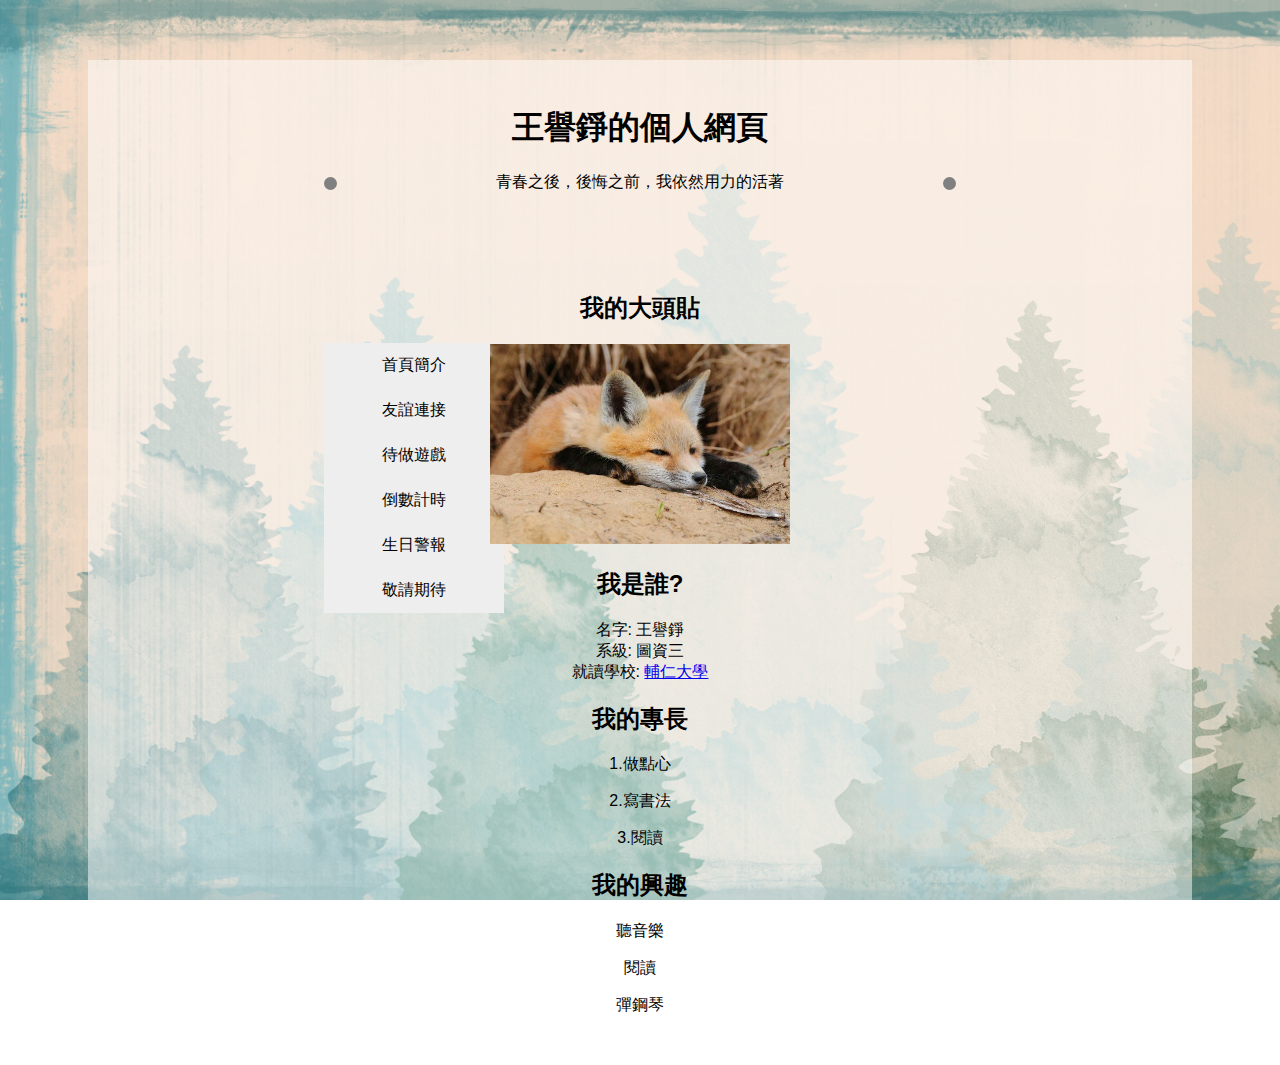
<file: index.html>
<!DOCTYPE html>
<html>
<head>
  <title>arashi's page</title>
  <meta name="viewport" content="width=device-width, initial-scale-1">
  <link rel="stylesheet" type="text/css" href="myStyle.css">
  <script src="jquery-3.3.1.min.js"></script>
  <script>
    $(document).ready(function(){
      $(".quotes").hide();
      $(".quotes:nth-child(1)").fadeIn("slow"); 
      let current = 1;   //設定當前quote的位置
      let max = $(".slideshowul li").length;

      startChange();
      //console.log(max);

          function prev(){
            $(".quotes").hide();
            current -= 1;

            if(current ==0){
                current = max;
            }
            $(".quotes:nth-child(" + current + ")").fadeIn("slow");
          }
              function next(){
                $(".quotes").hide();
                current += 1;

                if(current ==max){
                    current = 1;
                }
                $(".quotes:nth-child(" + current + ")").fadeIn("slow");
              }
              function startChange(){
                changeIt = setInterval(function(){next();}, 4000);
              }
              function stoptChange(){
                clearInterval(changeIt);
              }
              $(".spot.prev").click(function(){
                  stoptChange();
                  prev();
                  startChange();
              });
              $(".spot.next").click(function(){
                  stoptChange();
                  next();
                  startChange();
              });


   // your jQuery...music
		// under is music
    });
  </script>
</head>
<body>

  <div class="content">
   <h1>王譽錚的個人網頁</h1>
 <div class="slideshow-container">
    <div class="spot prev"></div>
    <ul class="slideshowul">
      <li class="quotes">青春之後，後悔之前，我依然用力的活著</li>
      <li class="quotes">我在煙霧中尋找期待，手心緊握哪怕只是一片虛幻</li>
      <li class="quotes">期盼未來，懷念過去</li>
      <li class="quotes">只有我的作品，希望不管是神亦或是蟲都能喜歡上</li>
    </ul>
    <div class="spot next"></div>


    <div class="vertical-menu">  
      <a href="https://arashi1214.github.io/index.html">首頁簡介</a>
      <a href="https://www.facebook.com/%E5%A4%9C%E6%A9%99%E7%9A%84%E9%AD%94%E7%8E%8B%E5%AE%AE%E6%AE%BF-341547822935937/"target="_blank">友誼連接</a>
      <a href="https://arashi1214.github.io/game-ready.html">待做遊戲</a>
      <a href="https://arashi1214.github.io/time.html">倒數計時</a>
      <a href="https://arashi1214.github.io/birthday.html">生日警報</a>
      <a href="#">敬請期待</a>
    </div>


</div>
  <div class = "article">
      <h2 id="mySelfie">我的大頭貼</h2>
      <img src="pictures/267939.jpg" style="width:300px;">
      <h2 id="whoIsI">我是誰?</h2>
      <p>
      名字: 王譽錚<br>
      系級: 圖資三<br>
      就讀學校: <a href="http://www.fju.edu.tw/" target="_blank">輔仁大學</a>
      </p>
      <h2 id="mySkill">我的專長</h2>
        <p>1.做點心</p>
        <p>2.寫書法</p>
        <p>3.閱讀</p>
      <h2 id="myHabbit">我的興趣</h2>
        <p>聽音樂</p>
        <p>閱讀</p>
        <p>彈鋼琴</p>
    </div>
  </div>

</body>
</html>
</file>
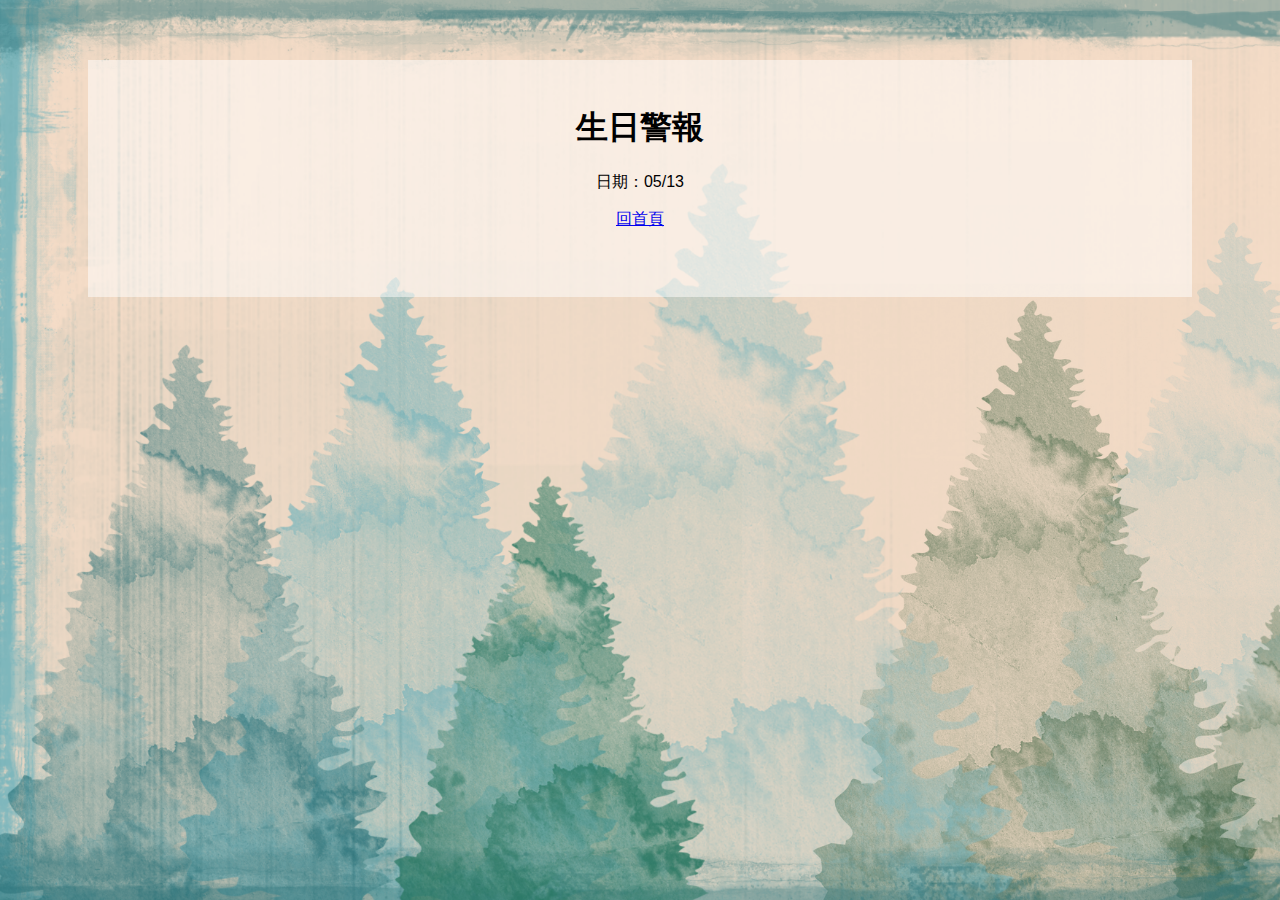
<file: birthday.html>
<head>
  <title>birthday</title>
  <meta name="viewport" content="width=device-width, initial-scale-1">
  <link rel="stylesheet" type="text/css" href="myStyle.css">
  <script src="jquery-3.3.1.min.js"></script>
  <script>
    $(document).ready(function(){
      $(".quotes").hide();
      $(".quotes:nth-child(1)").fadeIn("slow"); 
      let current = 1;   //設定當前quote的位置
      let max = $(".slideshowul li").length;

   // your jQuery...

    });
  </script>

<meta name="viewport" content="width=device-width, initial-scale=1">
<style>
p {
  text-align: center;
  margin-top: 0px;
}
</style>


</head>
<body>

  <div class="content">
   <h1>生日警報</h1>
 <div class="slideshow-container">


<p id="demo"></p> 

<script>
// 返回到所設定日期的毫秒數
var countDownDate = new Date("May 13, 1999 08:00:00").getTime();

// 每秒更新倒數(照指定的周期（以毫秒計算）重複使用此項
var x = setInterval(function() {

    // 確定今天的時間
    var now = new Date().getTime();
    
    // 計算所距離多少時間
    var distance = now - countDownDate;
    
    // 換算成日時分秒
    var day = Math.floor(distance / (1000 * 60 * 60 * 24));
    var years = Math.floor(day/365);
    var days = Math.floor(day -(years * 365));
    var hours = Math.floor((distance % (1000 * 60 * 60 * 24)) / (1000 * 60 * 60));
    var minutes = Math.floor((distance % (1000 * 60 * 60)) / (1000 * 60));
    var seconds = Math.floor((distance % (1000 * 60)) / 1000);
    
    // 搜尋叫做demo的標籤並輸入到裡面(innerHTML可設定code裡面的元素
    document.getElementById("demo").innerHTML = years + 1 + "歲生日倒數： " + days + "d " + hours + "h " + minutes + "m " + seconds + "s ";
    
    // 如果時間到的話，輸出... 
    if (distance < 0) {
        clearInterval(x);
        document.getElementById("demo").innerHTML = "生日快樂!!!";
    }
}, 1000);
</script>



<p>
  日期：05/13
</p>

<a href="https://arashi1214.github.io/index.html">回首頁</a>

</body>
</file>
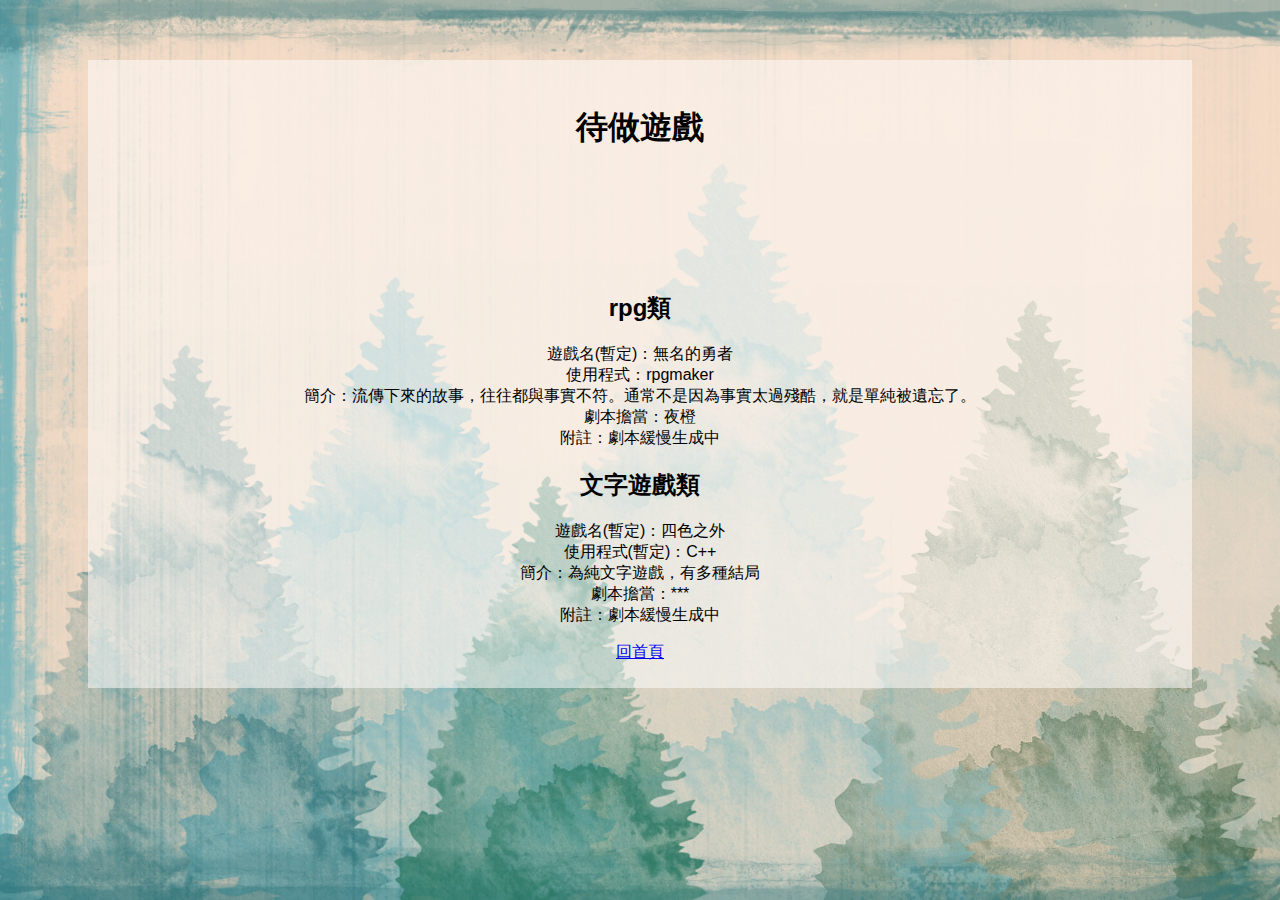
<file: game-ready.html>
<!DOCTYPE html>
<html>
<head>
  <title>game ready</title>
  <meta name="viewport" content="width=device-width, initial-scale-1">
  <link rel="stylesheet" type="text/css" href="myStyle.css">
  <script src="jquery-3.3.1.min.js"></script>
  <script>
    $(document).ready(function(){
      $(".quotes").hide();
      $(".quotes:nth-child(1)").fadeIn("slow"); 
      let current = 1;   //設定當前quote的位置
      let max = $(".slideshowul li").length;

   // your jQuery...

    });
  </script>

</head>
<body>

  <div class="content">
   <h1>待做遊戲</h1>
 <div class="slideshow-container">

</div>

    <div class = "article">
        <h2 id="rpg">rpg類</h2>
        <p>
        遊戲名(暫定)：無名的勇者<br>
        使用程式：rpgmaker<br>
        簡介：流傳下來的故事，往往都與事實不符。通常不是因為事實太過殘酷，就是單純被遺忘了。<br>
        劇本擔當：夜橙<br>
        附註：劇本緩慢生成中

        </p>
        <h2 id="word">文字遊戲類</h2>
          <p>遊戲名(暫定)：四色之外<br>
          	 使用程式(暫定)：C++<br>
	        簡介：為純文字遊戲，有多種結局<br>
	        劇本擔當：***<br>
	        附註：劇本緩慢生成中
          </p>
        <a href="https://arashi1214.github.io/index.html">回首頁</a>
      </div>
  </div>
</body>
</html>
</file>
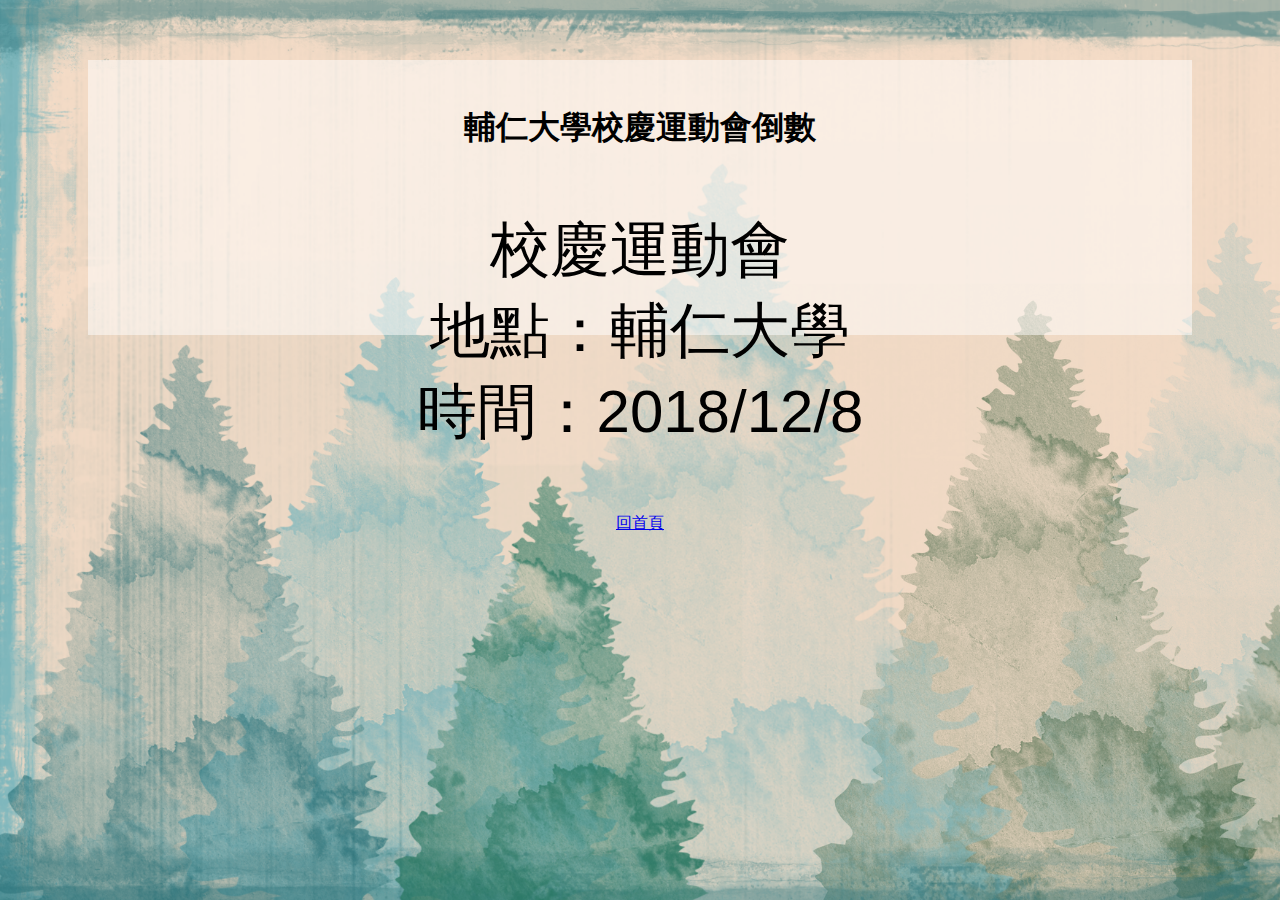
<file: time.html>
<!DOCTYPE html>
<html>
<head>
  <title>game ready</title>
  <meta name="viewport" content="width=device-width, initial-scale-1">
  <link rel="stylesheet" type="text/css" href="myStyle.css">
  <script src="jquery-3.3.1.min.js"></script>
  <script>
    $(document).ready(function(){
      $(".quotes").hide();
      $(".quotes:nth-child(1)").fadeIn("slow"); 
      let current = 1;   //設定當前quote的位置
      let max = $(".slideshowul li").length;

   // your jQuery...

    });
  </script>

<meta name="viewport" content="width=device-width, initial-scale=1">
<style>
p {
  text-align: center;
  font-size: 60px;
  margin-top: 0px;
}
</style>


</head>
<body>

  <div class="content">
   <h1>輔仁大學校慶運動會倒數</h1>
 <div class="slideshow-container">


<p id="demo"></p> 

<script>
// 返回到所設定日期的毫秒數
var countDownDate = new Date("Dec 8, 2018 08:00:00").getTime();

// 每秒更新倒數(照指定的周期（以毫秒計算）重複使用此項
var x = setInterval(function() {

    // 確定今天的時間
    var now = new Date().getTime();
    
    // 計算所距離多少時間
    var distance = countDownDate - now;
    
    // 換算成日時分秒
    var days = Math.floor(distance / (1000 * 60 * 60 * 24));
    var hours = Math.floor((distance % (1000 * 60 * 60 * 24)) / (1000 * 60 * 60));
    var minutes = Math.floor((distance % (1000 * 60 * 60)) / (1000 * 60));
    var seconds = Math.floor((distance % (1000 * 60)) / 1000);
    
    // 搜尋叫做demo的標籤並輸入到裡面(innerHTML可設定code裡面的元素
    document.getElementById("demo").innerHTML = days + "d " + hours + "h "
    + minutes + "m " + seconds + "s ";
    
    // 如果時間到的話，輸出... 
    if (distance < 0) {
        clearInterval(x);
        document.getElementById("demo").innerHTML = "運動會開始!!!";
    }
}, 1000);
</script>


<p>
  校慶運動會<br>
  地點：輔仁大學<br>
  時間：2018/12/8
</p>

<a href="https://arashi1214.github.io/index.html">回首頁</a>

</body>
</html>
</file>
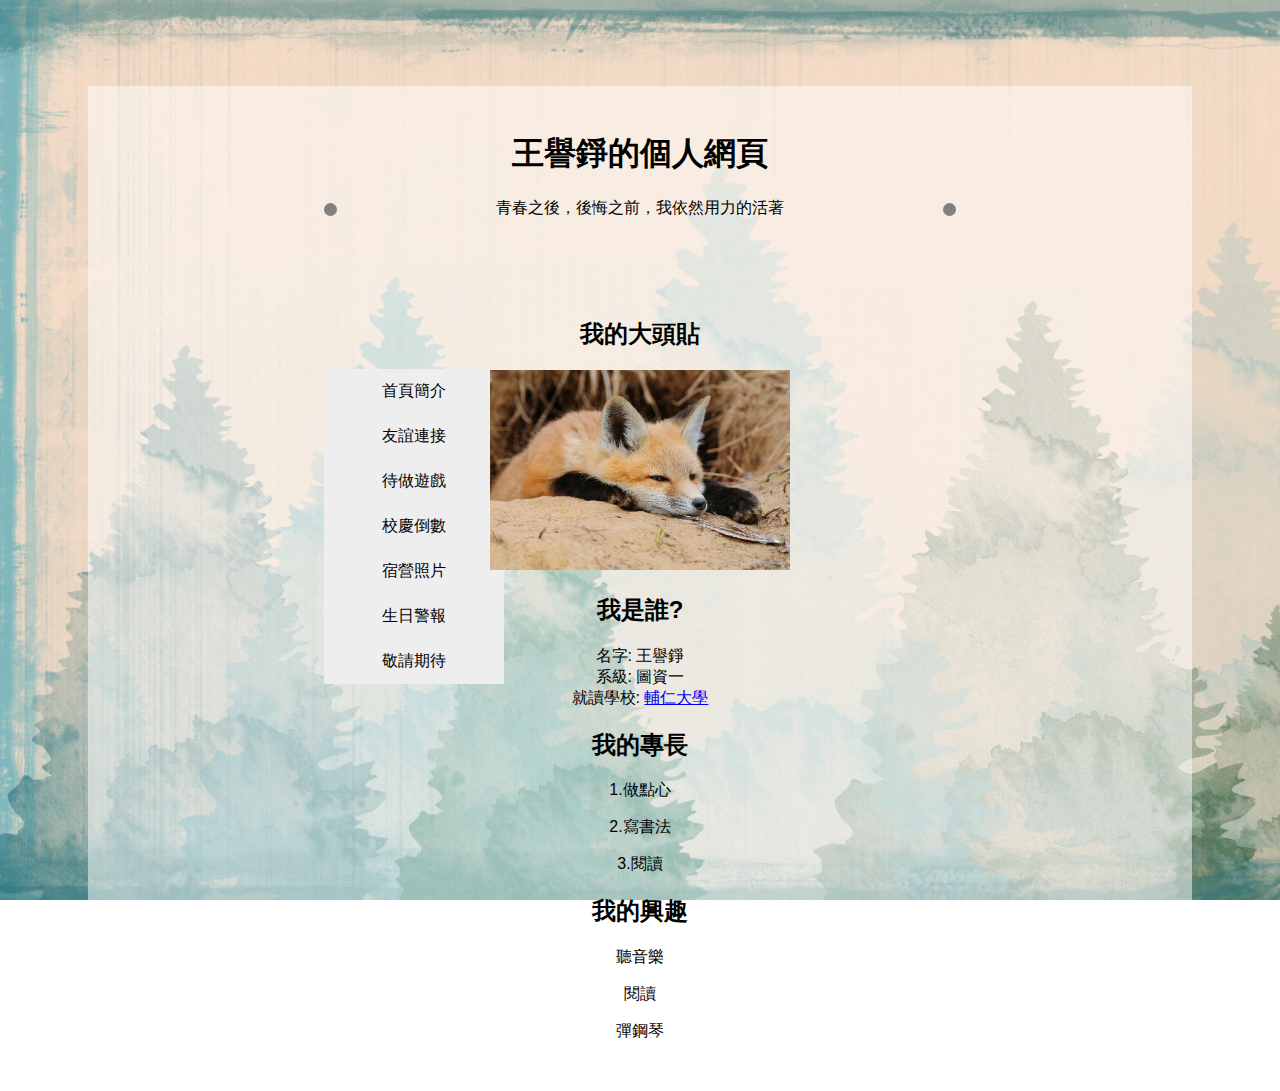
<file: try.html>
<!DOCTYPE html>
<html>
<head>
  <title>arashi's page</title>
  <meta name="viewport" content="width=device-width, initial-scale-1">
  <link rel="stylesheet" type="text/css" href="myStyle.css">
  <script src="jquery-3.3.1.min.js"></script>
  <script>
    $(document).ready(function(){
      $(".quotes").hide();
      $(".quotes:nth-child(1)").fadeIn("slow"); 
      let current = 1;   //設定當前quote的位置
      let max = $(".slideshowul li").length;

      startChange();
      //console.log(max);

          function prev(){
            $(".quotes").hide();
            current -= 1;

            if(current ==0){
                current = max;
            }
            $(".quotes:nth-child(" + current + ")").fadeIn("slow");
          }
              function next(){
                $(".quotes").hide();
                current += 1;

                if(current ==max){
                    current = 1;
                }
                $(".quotes:nth-child(" + current + ")").fadeIn("slow");
              }
              function startChange(){
                changeIt = setInterval(function(){next();}, 4000);
              }
              function stoptChange(){
                clearInterval(changeIt);
              }
              $(".spot.prev").click(function(){
                  stoptChange();
                  prev();
                  startChange();
              });
              $(".spot.next").click(function(){
                  stoptChange();
                  next();
                  startChange();
              });


   // your jQuery...music
		// under is music
    });
  </script>

<Embed Src="https://userscontent2.emaze.com/audio/c95bbded-e2be-4ee4-b5b7-35233645331a/a41d6d32816a442a4b5c99ffc5b8162cd_emazeaudio_V.K.night.mp3" Loop="True" AutoStart="True" Hidden=True>


</head>
<body>

  <div class="content">
   <h1>王譽錚的個人網頁</h1>
 <div class="slideshow-container">
    <div class="spot prev"></div>
    <ul class="slideshowul">
      <li class="quotes">青春之後，後悔之前，我依然用力的活著</li>
      <li class="quotes">我在煙霧中尋找期待，手心緊握哪怕只是一片虛幻</li>
      <li class="quotes">期盼未來，懷念過去</li>
      <li class="quotes">只有我的作品，希望不管是神亦或是蟲都能喜歡上</li>
    </ul>
    <div class="spot next"></div>


    <div class="vertical-menu">  
      <a href="try.html">首頁簡介</a>
      <a href="https://www.facebook.com/%E5%A4%9C%E6%A9%99%E7%9A%84%E9%AD%94%E7%8E%8B%E5%AE%AE%E6%AE%BF-341547822935937/">友誼連接</a>
      <a href="game-ready.html">待做遊戲</a>
      <a href="time.html">校慶倒數</a>
      <a href="https://photos.google.com/share/AF1QipOwni2KToFnyW3FZVF_x5lfewWjGf_sWZ6PSJTXhcs0so4dJZb93V0jKIsH7seZGQ?key=bmxOZjZ1cUwtcEhTZW9saGt1SUN2ekpCUzluN0Zn">宿營照片</a>
      <a href="birthday.html">生日警報</a>
      <a href="#">敬請期待</a>
    </div>


</div>
  <div class = "article">
      <h2 id="mySelfie">我的大頭貼</h2>
      <img src="pictures/267939.jpg" style="width:300px;">
      <h2 id="whoIsI">我是誰?</h2>
      <p>
      名字: 王譽錚<br>
      系級: 圖資一<br>
      就讀學校: <a href="http://www.fju.edu.tw/">輔仁大學</a>
      </p>
      <h2 id="mySkill">我的專長</h2>
        <p>1.做點心</p>
        <p>2.寫書法</p>
        <p>3.閱讀</p>
      <h2 id="myHabbit">我的興趣</h2>
        <p>聽音樂</p>
        <p>閱讀</p>
        <p>彈鋼琴</p>
    </div>
  </div>

</body>
</html>
</file>
<file: myStyle.css>
body{
  background-image: url("BG_Tree.png");
  background-repeat: no-repeat;
  background-size: cover;
  background-attachment:fixed;
}

h1{
  text-align: center;
}
.content{
  font-family: Microsoft JhengHei, Arial, sans-serif;
  background-color: rgba(255, 255, 255, 0.5); 
 margin-top:60px;
  margin-left: 80px;
  margin-right: 80px;
  padding: 25px;
}
.article{
  margin: 0px auto;
  text-align: center;
}

.slideshow-container{
    width: 60%;
    height: 100px;
    margin: 0px auto;
    text-align: center;
}
.slideshowul{
    width: 80%;
  list-style-type: none;
  display: inline-block;
  margin: 0px;
  text-align: center;
  padding: 0px;
}

.spot{
    width: 13px;
    height: 13px;
    margin-top: 5px;
    border-radius: 100%;
    background-color: gray;
    display: inline-block;
    cursor: pointer;
}

.spot:hover{
  background-color: black;
}

.spot.prev{
  float:left;
}
.spot.next{
  float:right;
}


.vertical-menu {   /* 右側菜單*/
    width: 180px; 
    margin-top:150px;/*頂端高度 */
}

.vertical-menu a {
    background-color: #eee; /* 格子為灰色 */
    color: black; 
    display: block; 
    padding: 12px; 
    text-decoration: none; /* 不顯示超連結的底線 */
}

.vertical-menu a:hover {
    background-color: #ccc; /* 滑鼠移過去時變成灰色 */
}

.vertical-menu a.active {
    background-color: #4CAF50; /* Add a green color to the "active/current" link */
    color: white;
}



@media(max-width: 800px){
 /*當小於...時，做什麼事情*/
  .content{
    margin: 20px 15px 20px 15px;
  }
}
</file>
